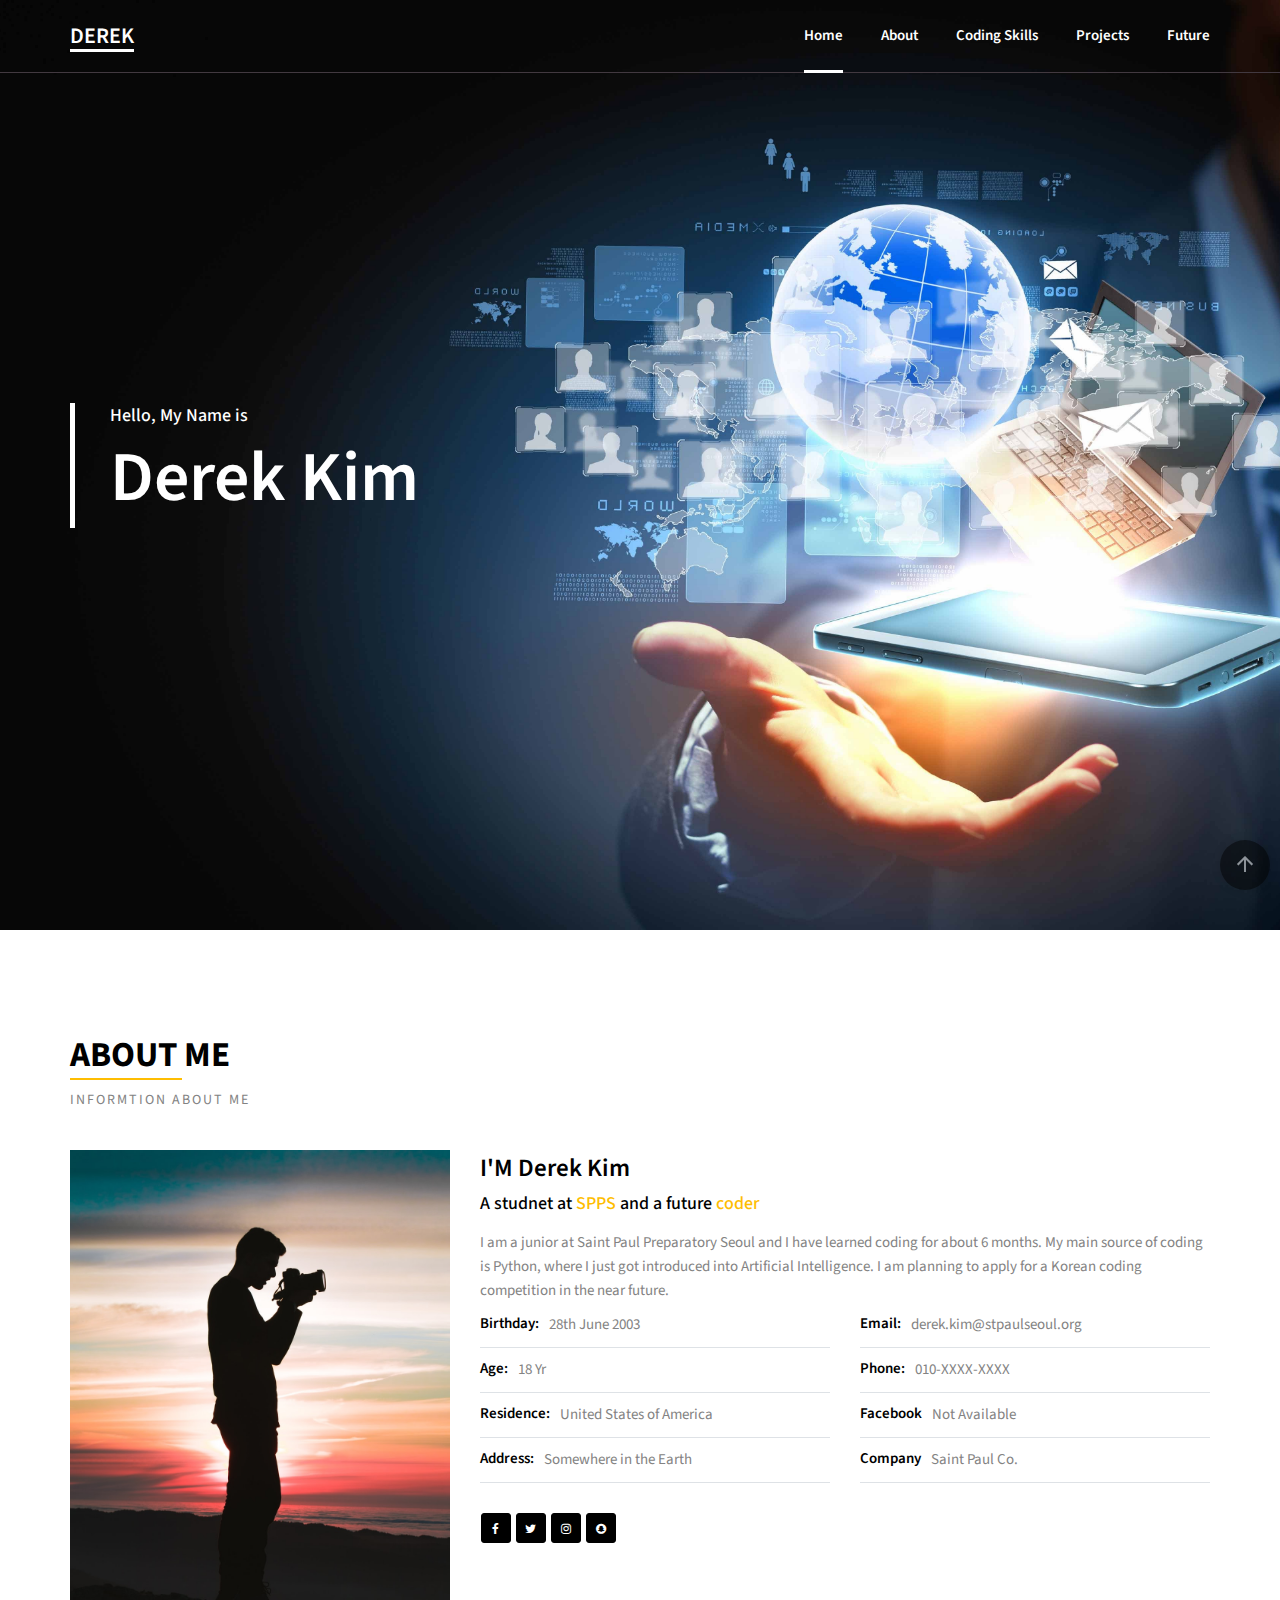
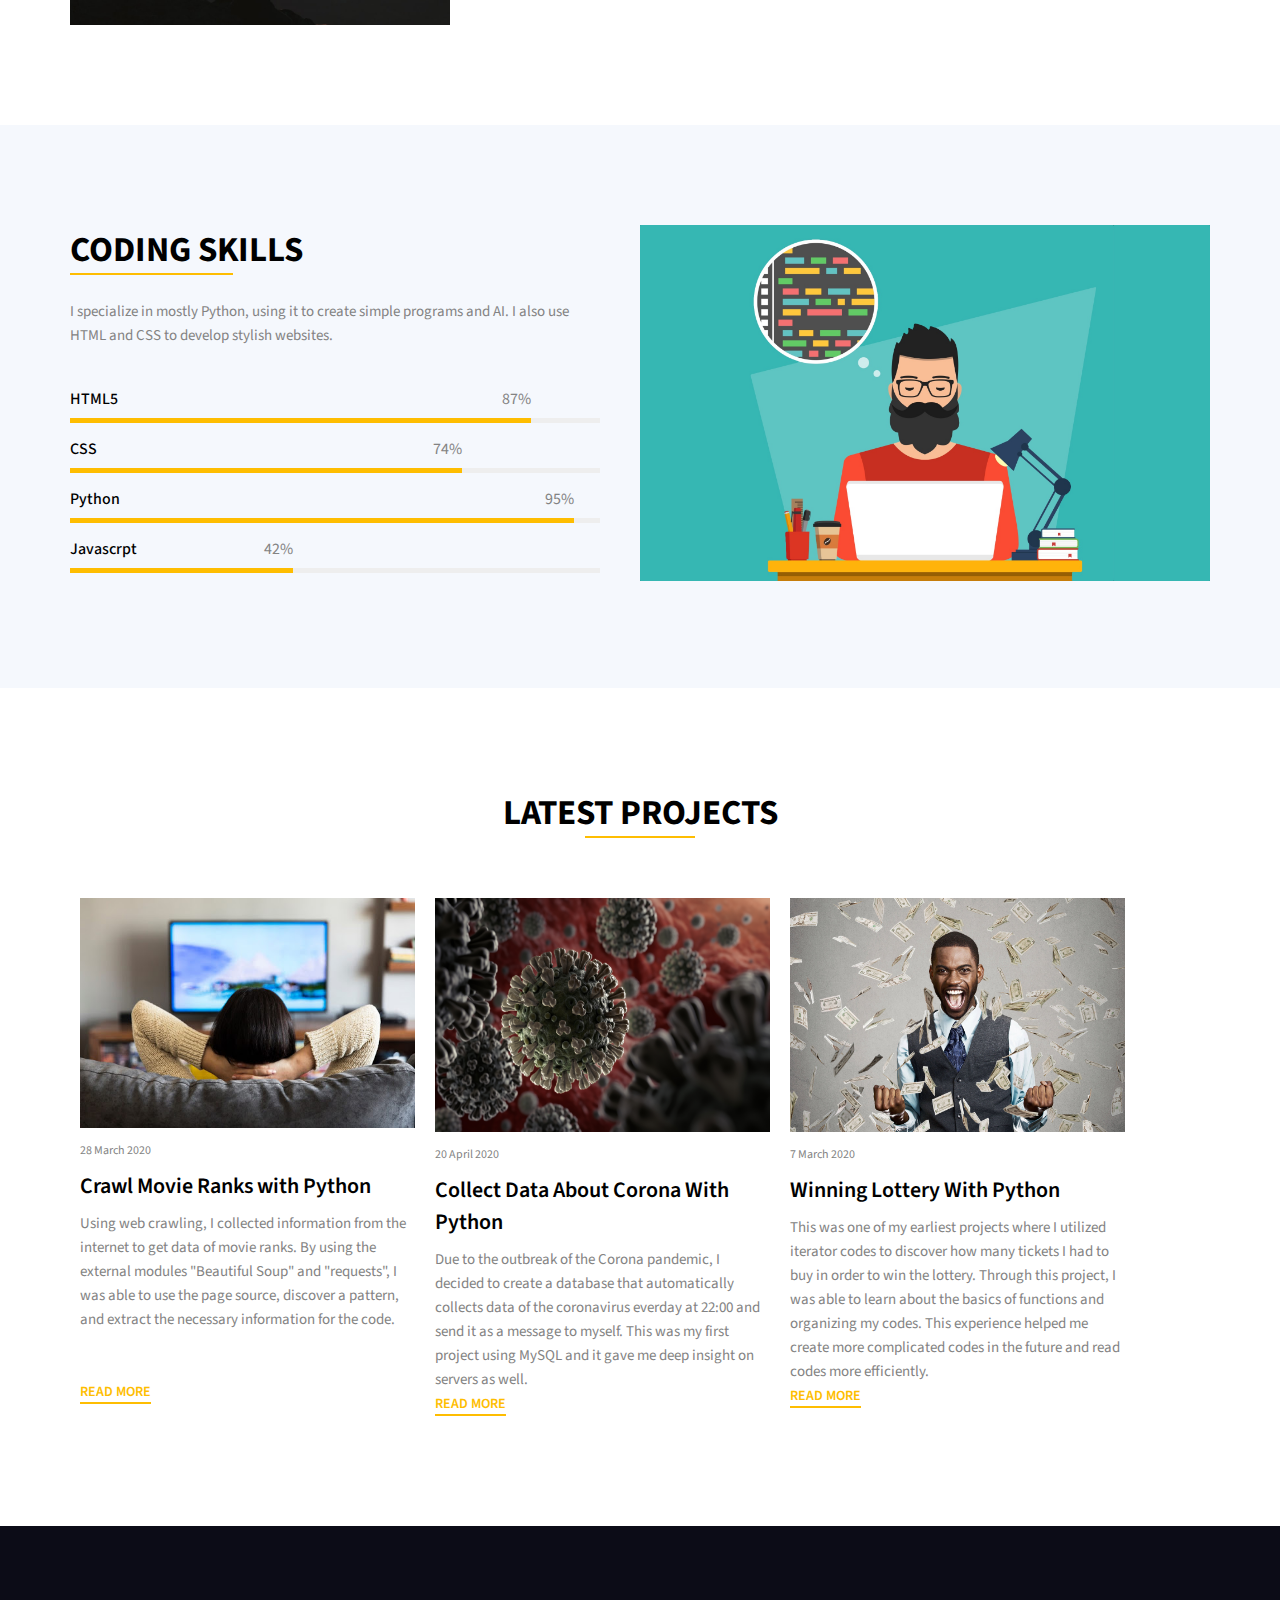
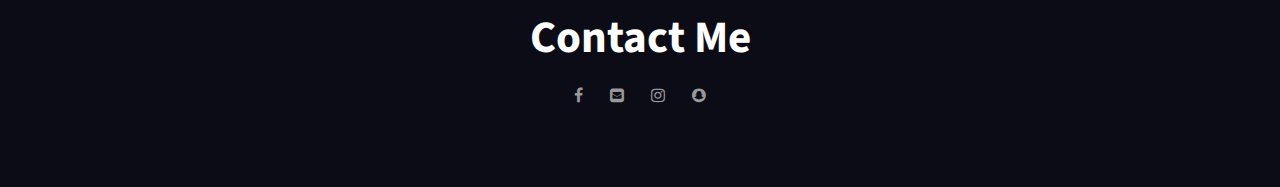
<file: html/index.html>
<!DOCTYPE html>
<html lang="en">
<head>
	<title>Derek's Coding Journey</title>
	<link rel="stylesheet" type="text/css" href="../css/finalproject_derek.css">
	<link href="https://fonts.googleapis.com/css?family=Source+Sans+Pro:400,600,700&display=swap" rel="stylesheet">
	<link href="https://fonts.googleapis.com/icon?family=Material+Icons"
		  rel="stylesheet">
</head>
<body>

	<button id="btnScrollToTop">
		<i class="material-icons">arrow_upward</i>
	</button>

<!-- 	Start Header -->
	<header>
		<div class="container">
			<div class="row">
				<div class="brand-name">
					<a href="" class="logo">Derek</a>	
				</div>
				<div class="navbar">
					<ul>
						<li><a href="#home" class="active">Home</a></li>
						<li><a href="#about">About</a></li>
						<li><a href="#codingskills">Coding Skills</a></li>
						<li><a href="#projects">Projects</a></li>
						<li><a onclick="myFunction()">Future</a></li>
					</ul>
				</div>
			</div>
		</div>
	</header>
<!-- End Header -->
<!-- Start Home -->
	<section class="home" id="home">
		<div class="container">
			<div class="row full-screen">
				<div class="home-content">
					<div class="block">
						<h6>Hello, My Name is</h6>
						<h1>Derek Kim</h1>
<!-- 						<h3>Student</h3> -->
					</div>
				</div>
			</div>
		</div>
	</section>
<!-- End Home -->

<!-- Start About -->
	<section class="about-me" id="about">
		<div class="container">
			<div class="row">
				<div class="section-title">
					<h1>About Me</h1>
					<p class="small text-uppercase">Informtion About Me</p>
				</div>
			</div>
			<div class="row">
				<div class="about-content">
					<div class="row">
						<div class="img">
							<img src="../img/profile-picture.jpg" alt="about-me">
						</div>
						<div class="text">
							<h4>I'M Derek Kim</h4>
							<h6>A studnet at <span>SPPS</span> and a future <span>coder</span></h6>
							<p>I am a junior at Saint Paul Preparatory Seoul and I have learned coding for about 6 months. My main source of coding is Python, where I just got introduced into Artificial Intelligence. I am planning to apply for a Korean coding competition in the near future. </p>
							<div class="info">
								<div class="list">
									<label>Birthday:</label>
									<p>28th June 2003</p>
								</div>
								<div class="list">
									<label>Email:</label>
									<p>derek.kim@stpaulseoul.org</p>
								</div>
								<div class="list">
									<label>Age:</label>
									<p>18 Yr</p>
								</div>
								<div class="list">
									<label>Phone:</label>
									<p>010-XXXX-XXXX</p>
								</div>
								<div class="list">
									<label>Residence:</label>
									<p>United States of America</p>
								</div>
								<div class="list">
									<label>Facebook</label>
									<p>Not Available</p>
								</div>
								<div class="list">
									<label>Address:</label>
									<p>Somewhere in the Earth</p>
								</div>
								<div class="list">
									<label>Company</label>
									<p>Saint Paul Co.</p>
								</div>
							</div>
							<div class="social-links">
								<a href=""><i class="fa fa-facebook"></i></a>
								<a href=""><i class="fa fa-twitter"></i></a>
								<a href=""><i class="fa fa-instagram"></i></a>
								<a href=""><i class="fa fa-snapchat"></i></a>
							</div>
						</div>
					</div>
				</div>
			</div>
		</div>
	</section>
<!-- End About -->
<!-- Start Skills -->
	<section class="skills" id="codingskills">
		<div class="container">
			<div class="row align-item-center">
				<div class="skills-content">
					<div class="row">
						<div class="section-title">
							<h1>Coding Skills</h1>
							<p>I specialize in mostly Python, using it to create simple programs and AI. I also use HTML and CSS to develop stylish websites.</p>
						</div>
					</div>
					<div class="row">
						<div class="skill-box">
							<h6>HTML5</h6>
							<div class="skill-bar">
								<div class="skill-bar-in" style="width: 87%">
									<span>87%</span>
								</div>
							</div>
						</div>
						<div class="skill-box">
							<h6>CSS</h6>
							<div class="skill-bar">
								<div class="skill-bar-in" style="width: 74%">
									<span>74%</span>
								</div>
							</div>
						</div>
						<div class="skill-box">
							<h6>Python</h6>
							<div class="skill-bar">
								<div class="skill-bar-in" style="width: 95%">
									<span>95%</span>
								</div>
							</div>
						</div>
						<div class="skill-box">
							<h6>Javascrpt</h6>
							<div class="skill-bar">
								<div class="skill-bar-in" style="width: 42%">
									<span>42%</span>
								</div>
							</div>
						</div>
					</div>
				</div>
				<div class="img">
					<img src="../img/coder.jpg" alt="skill">
				</div>
			</div>
		</div>
	</section>
<!-- End Skills -->
<!-- Start Projects -->
	<section class="projects" id="projects">
		<div class="container">
			<div class="row">
				<div class="section-title text-center">
					<h1>Latest Projects</h1>
				</div>
			</div>
			<div class="row">
				<div class="projects-content">
					<div class="box">
						<div class="img">
							<img src="../img/movies.jpg" alt="movie_rank">
						</div>
						<div class="info">
							<span>28 March 2020</span>
						</div>
						<div style="height: 210px">
							<h3>Crawl Movie Ranks with Python</h3>
							<p>Using web crawling, I collected information from the internet to get data of movie ranks. By using the external modules "Beautiful Soup" and "requests", I was able to use the page source, discover a pattern, and extract the necessary information for the code.</p>
						</div>
						<a href="">Read more</a>
					</div>
					<div class="box">
						<div class="img">
							<img src="../img/corona.jpg" width="340" height="234" alt="corona_data">
						</div>
						<div class="info">
							<span>20 April 2020</span>
						</div>
						<h3>Collect Data About Corona With Python</h3>
						<p>Due to the outbreak of the Corona pandemic, I decided to create a database that automatically collects data of the coronavirus everday at 22:00 and send it as a message to myself. This was my first project using MySQL and it gave me deep insight on servers as well. </p>
						<a href="">Read more</a>
					</div>
					<div class="box">
						<div class="img">
							<img src="../img/lottery.jpg" width="340" height="234" alt="lottery_win">
						</div>
						<div class="info">
							<span>7 March 2020</span>
						</div>
						<h3>Winning Lottery With Python</h3>
						<p>This was one of my earliest projects where I utilized iterator codes to discover how many tickets I had to buy in order to win the lottery. Through this project, I was able to learn about the basics of functions and organizing my codes. This experience helped me create more complicated codes in the future and read codes more efficiently.</p>
						<a href="">Read more</a>
					</div>
				</div>
			</div>
		</div>
	</section>
<!-- End Projects -->
<!-- Start Footer -->
	<footer>
		<div class="container">
			<div class="row">
				<div class="logo">
					Contact Me
				</div>
				<div class="social">
					<a href=""><i class="fa fa-facebook"></i></a>
					<a href="mailto:derek.kim175@gmail.com"><i class="fa fa-envelope-square"></i></a>
					<a href=""><i class="fa fa-instagram"></i></a>
					<a href=""><i class="fa fa-snapchat"></i></a>
				</div>
			</div>
		</div>
	</footer>
<!-- End Footer -->

<script src="../js/finalproject.js"></script>

</body>
</html>
</file>
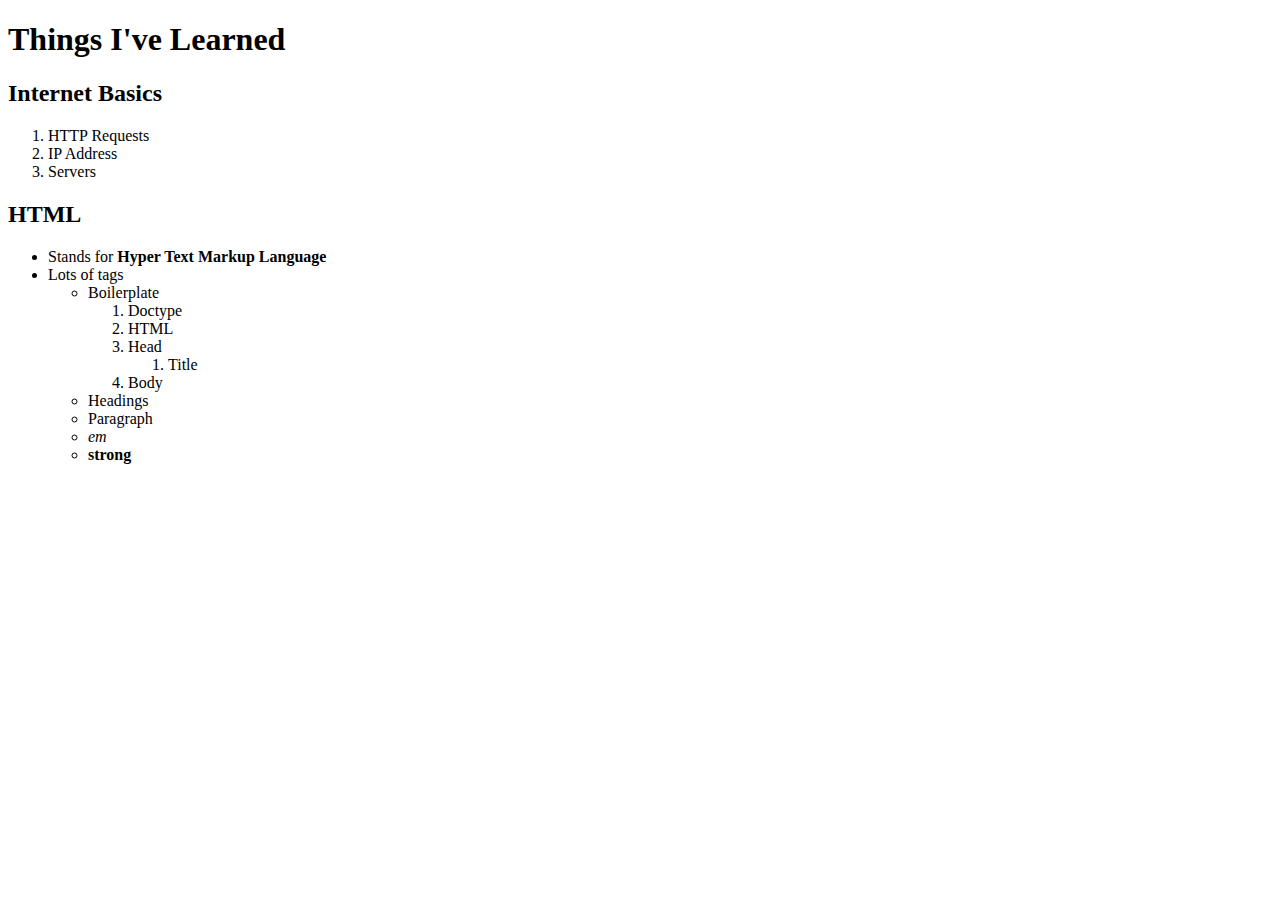
<file: html/assign1_derek.html>
<!DOCTYPE html>
<html>
<head>
	<!-- This is a title -->
	<title>Things I've Learned</title>
</head>
<body>
	<h1>Things I've Learned</h1>
	<h2>Internet Basics</h2>
	<ol>
		<li>HTTP Requests</li>
		<li>IP Address</li>
		<li>Servers</li>
	</ol>
	<h2>HTML</h2>
	<ul>
		<li>Stands for <strong>Hyper Text Markup Language</strong></li>
		<li>Lots of tags
			<ul type="circle">
				<li>Boilerplate
					<ol>
						<li>Doctype</li>
						<li>HTML</li>
						<li>Head
							<ol>
								<li>Title</li>
							</ol>
						</li>
						<li>Body</li>
					</ol>
				</li>
				<li>Headings</li>
				<li>Paragraph</li>
				<li><em>em</em></li>
				<li><strong>strong</strong></li>
			</ul>
		</li>
	</ul>
</body>
</html>
</file>
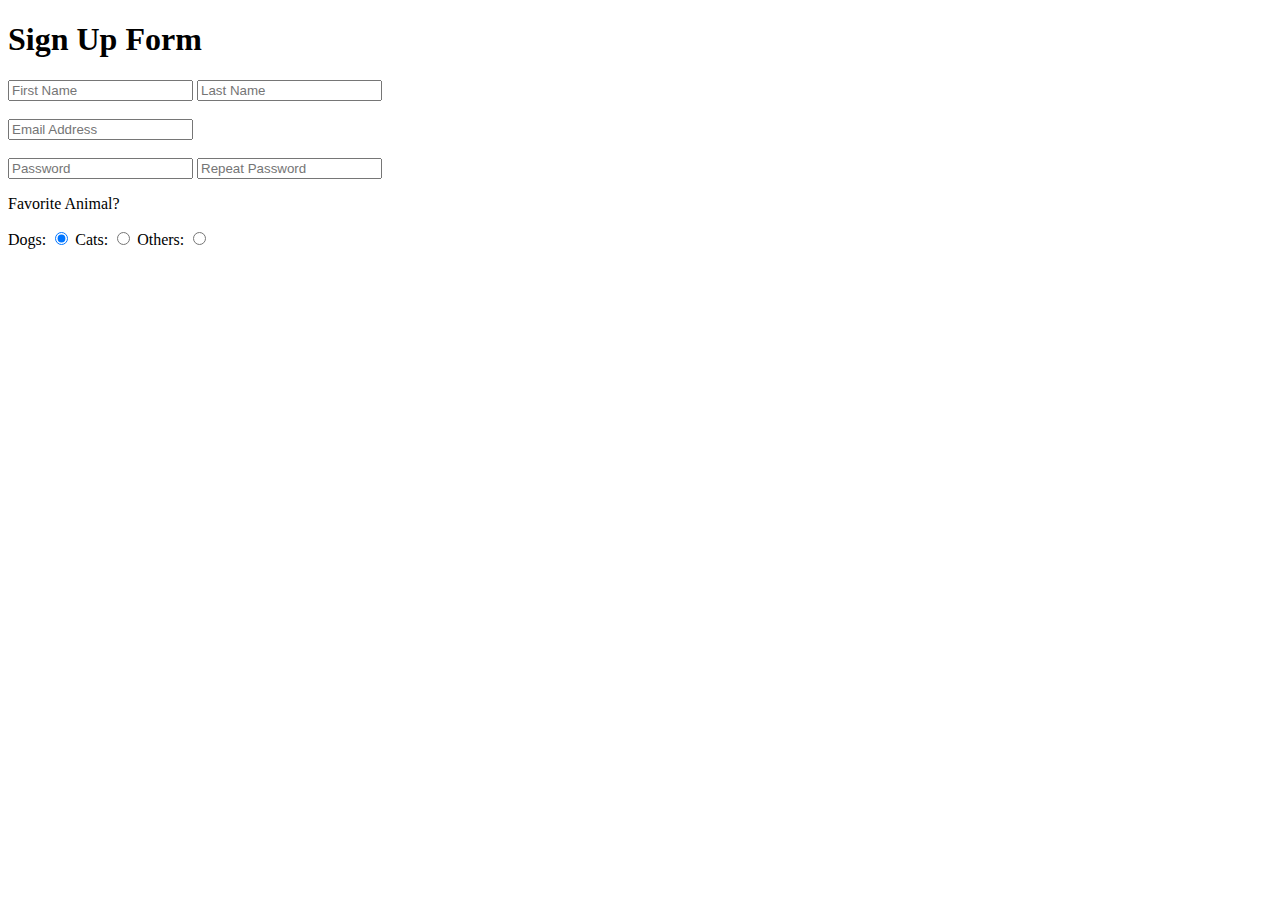
<file: html/assign4_derek.html>
<!DOCTYPE html>
<html lang="en">
<head>
	<title>Assignment #4</title>
</head>
<body>
	<h1>Sign Up Form</h1>
	<form>
		<input type="name" placeholder="First Name" name="first">
		<input type="name" placeholder="Last Name" name="last" required>
		<br>
		<br>
		<input type="email" placeholder="Email Address" name="address" required>	
		<br>
		<br>
		<input type="password" placeholder="Password" name="pw" required>
		<input type="password" placeholder="Repeat Password" name="PW" required>
	
		<p>Favorite Animal?</p>
		<label>
			Dogs:
			<input type="radio" name="animal" value="Dogs"  checked>
		</label>	
		<label>
			Cats:
			<input type="radio" name="animal" value="Cat">
		</label>
		<label>
			Others:
			<input type="radio" name="animal" value="Others">
		</label>
</form>
</body>
</html>
</file>
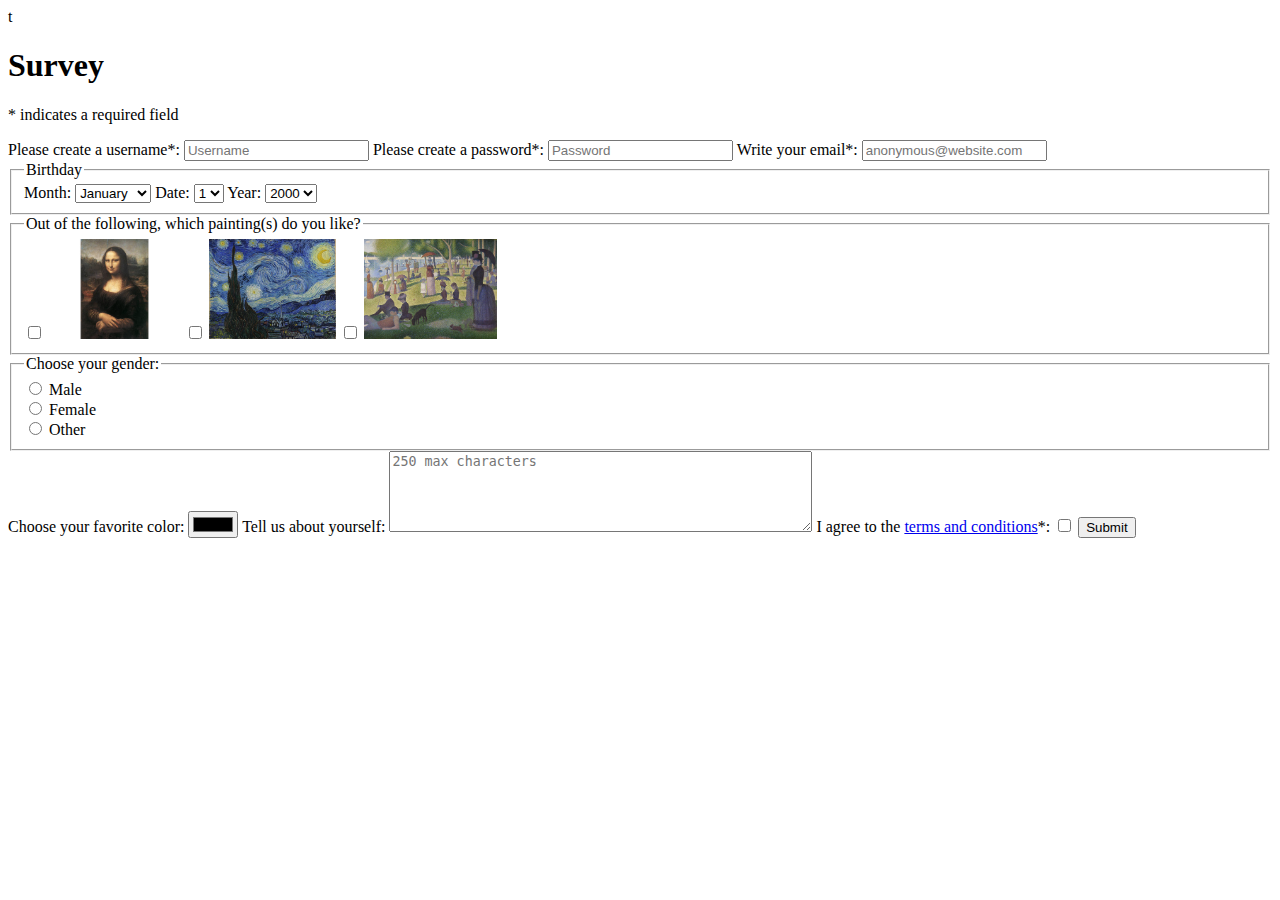
<file: html/assign5_derek.html>
t<!DOCTYPE html>
<html lang="en">
<head>
	<title>
		Assignment 5: Forms 2
	</title>
</head>
<body>
	<h1>Survey</h1>
	<p>* indicates a required field</p>
	<form>
		<label>
			Please create a username*:
			<input type="text" name="id" placeholder="Username" required>
		</label>
		<label>
			Please create a password*:
			<input type="text" name="pw" placeholder="Password" required>
		</label>
		<label>
			Write your email*:
			<input type="text" name="address" placeholder="anonymous@website.com" required>
		</label>
	<fieldset>
		<legend>Birthday</legend>
		<label>
			Month:
			<select name="month">
				<option value="January">January</option>
				<option value="February">February</option>
				<option value="March">March</option>
			</select>
		</label>
		<label>
			Date:
			<select name="date">
				<option value="1">1</option>
				<option value="2">2</option>
				<option value="3">3</option>
			</select>
		</label>
		<label>
			Year:
			<select name="year">
				<option value="2000">2000</option>
				<option value="2001">2001</option>
				<option value="2002">2002</option>
			</select>
		</label>
	</fieldset>
	<fieldset>
		<legend>Out of the following, which painting(s) do you like?</legend>
		<label>
			<input type="checkbox" name="drawing" value="MonaLisa">
			<img src="../img/monaLisa.jpg" height="100" alt="monalisa">
		</label>

		<label>
			<input type="checkbox" name="drawing" value="StarryNight">
			<img src="../img/starryNight.jpg" height="100" alt="starrynight">
		</label>

		<label>
			<input type="checkbox" name="drawing" value="SundayAfternoon">
			<img src="../img/sundayAfternoon.jpg" height="100" alt="sundayafternoon">
		</label>
	</fieldset>
	<fieldset>
		<legend>Choose your gender:</legend>
		<label>
			<input type="radio" name="sex" value="Male">	
			Male
		</label>
		<br>
		<label>
			<input type="radio" name="sex" value="Female">
			Female
		</label>
		<br>
		<label>
			<input type="radio" name="sex" value="Other">
			Other
		</label>
	</fieldset>

	<label>
		Choose your favorite color:
		<input type="color" name="color">
	</label>
	<label>
		Tell us about yourself:
		<textarea rows="5" cols="50" maxlength="250" placeholder="250 max characters"></textarea>
	</label>
	<label>
		I agree to the <a href="https://en.wikipedia.org/wiki/Terms_of_service">terms and conditions</a>*:
		<input type="checkbox" name="agreement" value="terms and conditions">
	</label>
	<input type="submit" name="button">
	</form>
</body>
</html>
</file>
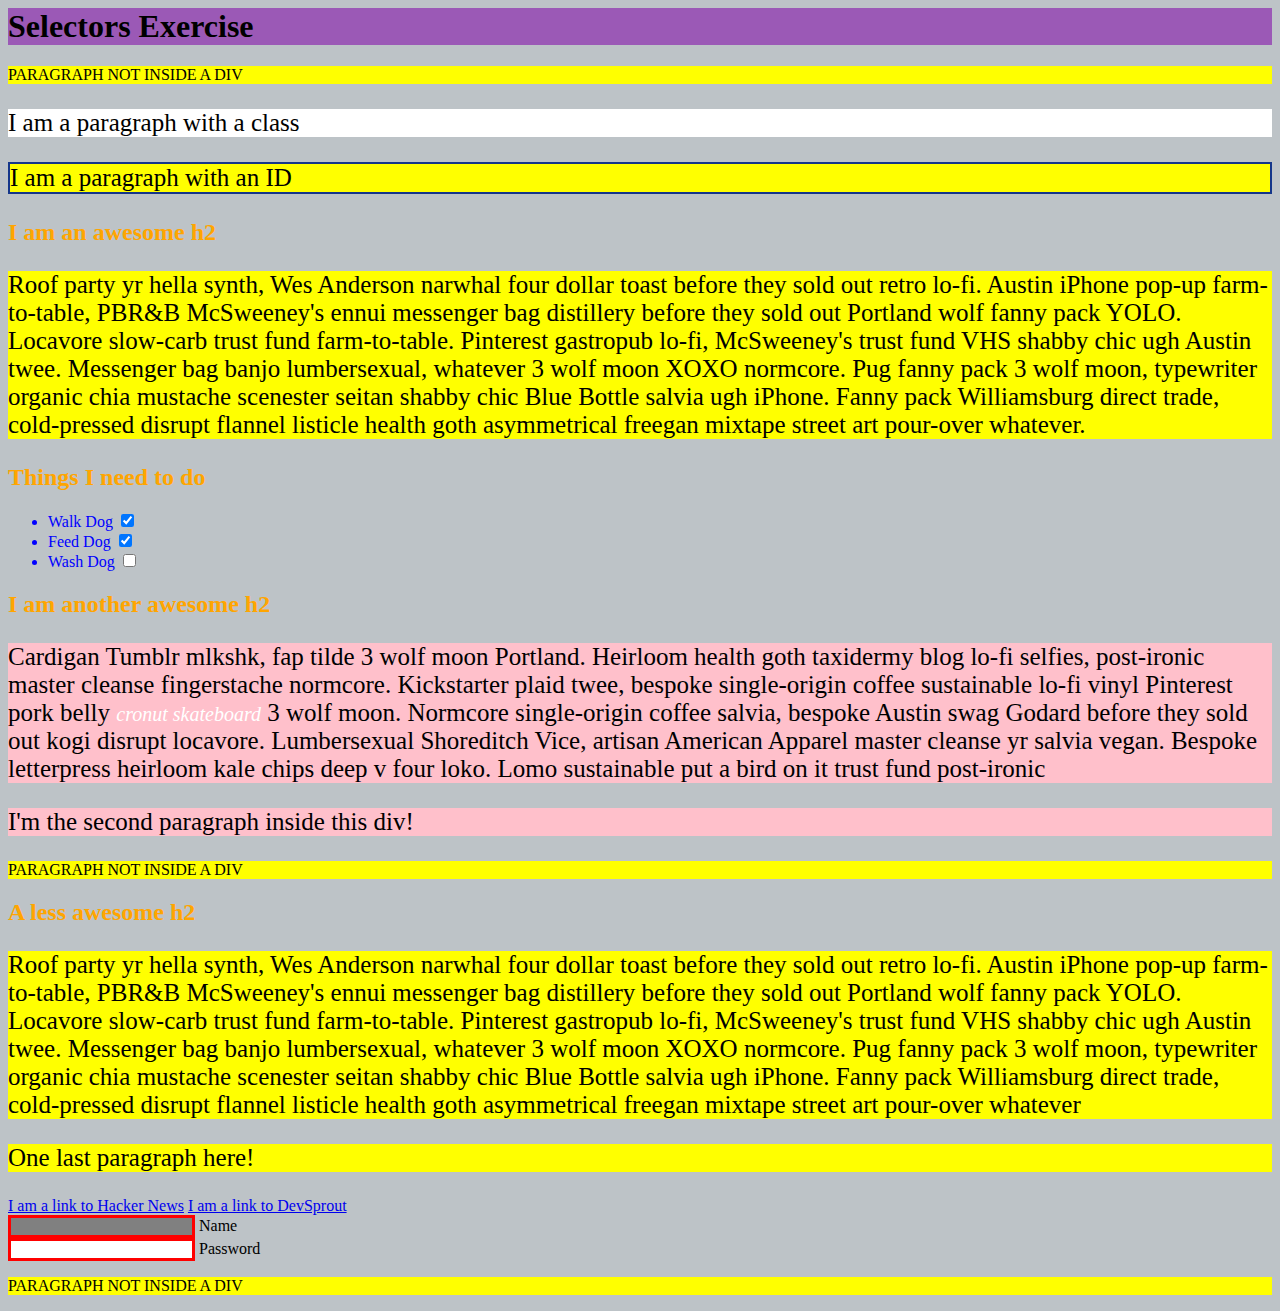
<file: html/assign7html.html>
<html>
<head>
  <meta charset="UTF-8">
  <title>Selectors Exercise</title>
  <link rel="stylesheet" type="text/css" href="../css/assign7css.css">
</head>
<body>
  <h1>Selectors Exercise</h1>

<p>PARAGRAPH NOT INSIDE A DIV</p>

<div>
  <p class="hello">I am a paragraph with a class</p>
  <p id="special">I am a paragraph with an ID</p>

  <h2>I am an awesome h2</h2>
  

  <p>Roof party yr hella synth, Wes Anderson narwhal four dollar toast before they sold out retro lo-fi. Austin iPhone pop-up farm-to-table, PBR&B McSweeney's ennui messenger bag distillery before they sold out Portland wolf fanny pack YOLO. Locavore slow-carb trust fund farm-to-table. Pinterest gastropub lo-fi, McSweeney's trust fund VHS shabby chic ugh Austin twee. Messenger bag banjo lumbersexual, whatever 3 wolf moon XOXO normcore. Pug fanny pack 3 wolf moon, typewriter organic chia mustache scenester seitan shabby chic Blue Bottle salvia ugh iPhone. Fanny pack Williamsburg direct trade, cold-pressed disrupt flannel listicle health goth asymmetrical freegan mixtape street art pour-over whatever.</p>

</div>

<div>
  <h2>Things I need to do</h2>

  <ul>
    <li>Walk Dog <input type="checkbox" checked> </li>
    <li>Feed Dog <input type="checkbox" checked> </li>
    <li>Wash Dog <input type="checkbox"></li>
  </ul>
</div>

<div>
  <h2>I am another awesome h2</h2>

  <p>Cardigan Tumblr mlkshk, fap tilde 3 wolf moon Portland. Heirloom health goth taxidermy blog lo-fi selfies, post-ironic master cleanse fingerstache normcore. Kickstarter plaid twee, bespoke single-origin coffee sustainable lo-fi vinyl Pinterest pork belly <em>cronut skateboard</em> 3 wolf moon. Normcore single-origin coffee salvia, bespoke Austin swag Godard before they sold out kogi disrupt locavore. Lumbersexual Shoreditch Vice, artisan American Apparel master cleanse yr salvia vegan. Bespoke letterpress heirloom kale chips deep v four loko. Lomo sustainable put a bird on it trust fund post-ironic</p>

  <p>I'm the second paragraph inside this div!</p>
</div>

<p>PARAGRAPH NOT INSIDE A DIV</p>


<div>
  <h2>A less awesome h2</h2>

  <p>Roof party yr hella synth, Wes Anderson narwhal four dollar toast before they sold out retro lo-fi. Austin iPhone pop-up farm-to-table, PBR&B McSweeney's ennui messenger bag distillery before they sold out Portland wolf fanny pack YOLO. Locavore slow-carb trust fund farm-to-table. Pinterest gastropub lo-fi, McSweeney's trust fund VHS shabby chic ugh Austin twee. Messenger bag banjo lumbersexual, whatever 3 wolf moon XOXO normcore. Pug fanny pack 3 wolf moon, typewriter organic chia mustache scenester seitan shabby chic Blue Bottle salvia ugh iPhone. Fanny pack Williamsburg direct trade, cold-pressed disrupt flannel listicle health goth asymmetrical freegan mixtape street art pour-over whatever</p>

  <p>One last paragraph here!</p>

  <a href="https://news.ycombinator.com/">I am a link to Hacker News</a>
  <a href="https://www.devsprout.io">I am a link to DevSprout</a>
  <br>

  <label>
    <input type="text" name="name" />
    Name
  </label>
  <br>

  <label> 
    <input type="password" name="password" />
    Password
  </label>

</div>

<p>PARAGRAPH NOT INSIDE A DIV</p>

</body>
</html>
</file>
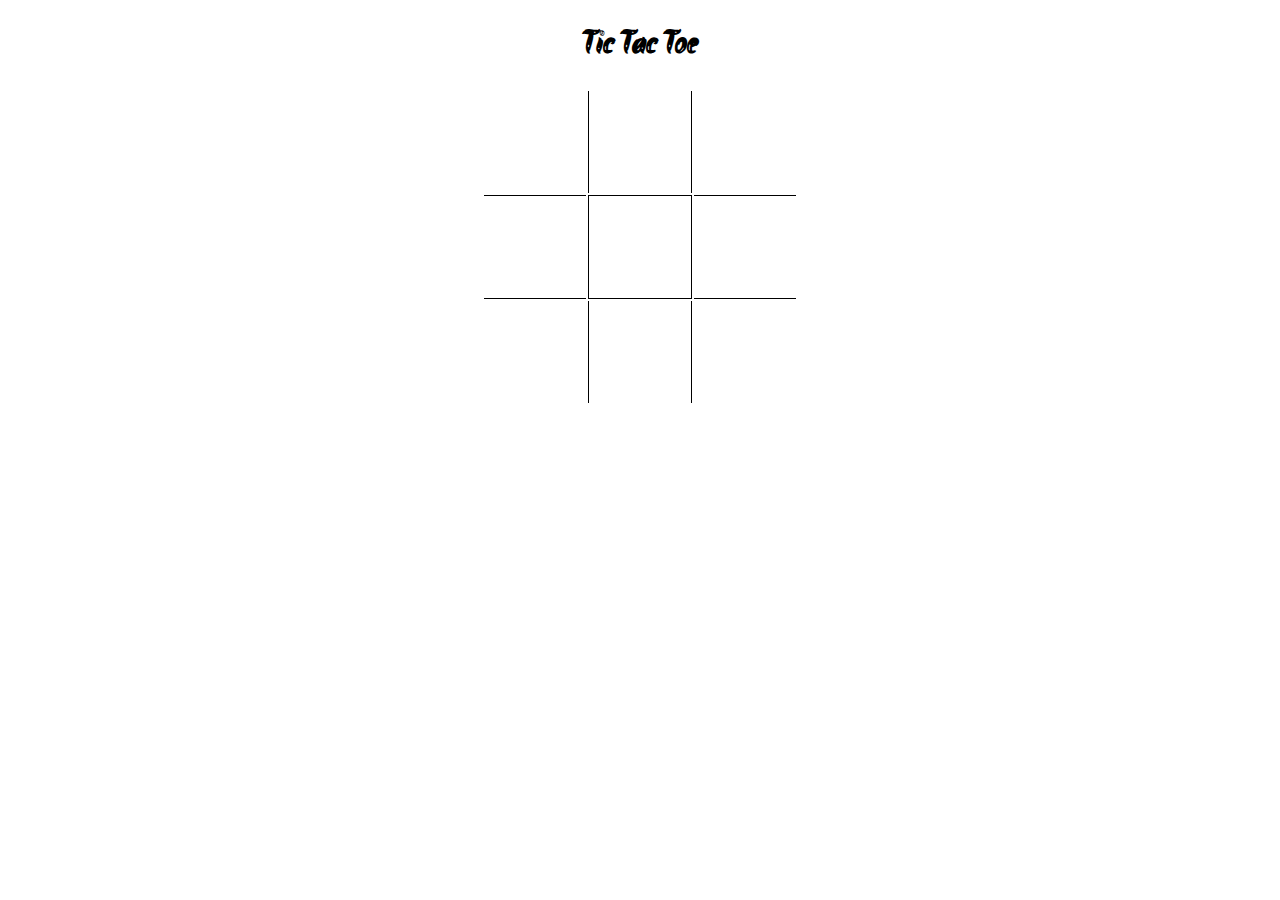
<file: html/assign9_derek.html>
<!DOCTYPE html>
<html>

<head>
	<meta charset="utf-8">
	<title>TTT Board</title>
	<link rel="stylesheet" type="text/css" href="../css/assign9_derek.css">
	<link href='https://fonts.googleapis.com/css?family=Akronim' rel='stylesheet'>
</head>

<body>


<h1>Tic Tac Toe</h1>

<table>
  <tr>
    <td></td>
    <td class="horizontal"></td>
    <td></td>
  </tr>

  <tr>
    <td class="vertical"></td>
    <td class="vertical horizontal"></td>
    <td class="vertical"></td>
  </tr>

  <tr>
    <td></td>
    <td class="horizontal"></td>
    <td></td>
  </tr>

</table>


</body>
</html>
</file>
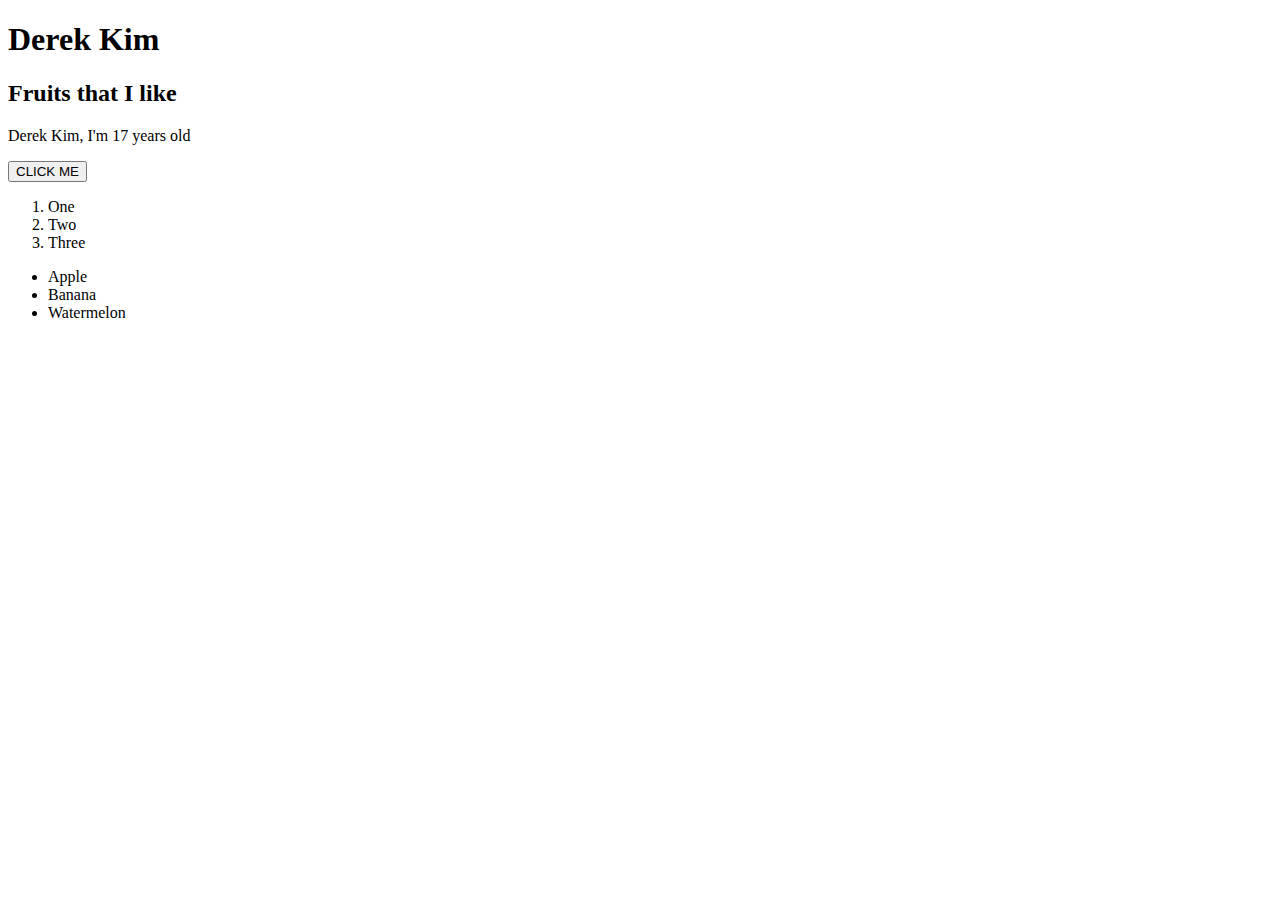
<file: html/Derek.html>
<!DOCTYPE html>
<html>
<head>
<!-- This is a comment --> 
	<title>
		Derek Kim
	</title>
</head>
<body>
	<h1>Derek Kim</h1>
	<h2>Fruits that I like</h2>
	<p>Derek Kim, I'm 17 years old</p>
	<button>CLICK ME</button>
	<ol>
		<li>One</li>
		<li>Two</li>
		<li>Three</li>
	</ol>
	<ul>
		<li>Apple</li>
		<li>Banana</li>
		<li>Watermelon</li>
	</ul>
</body>
</html>
</file>
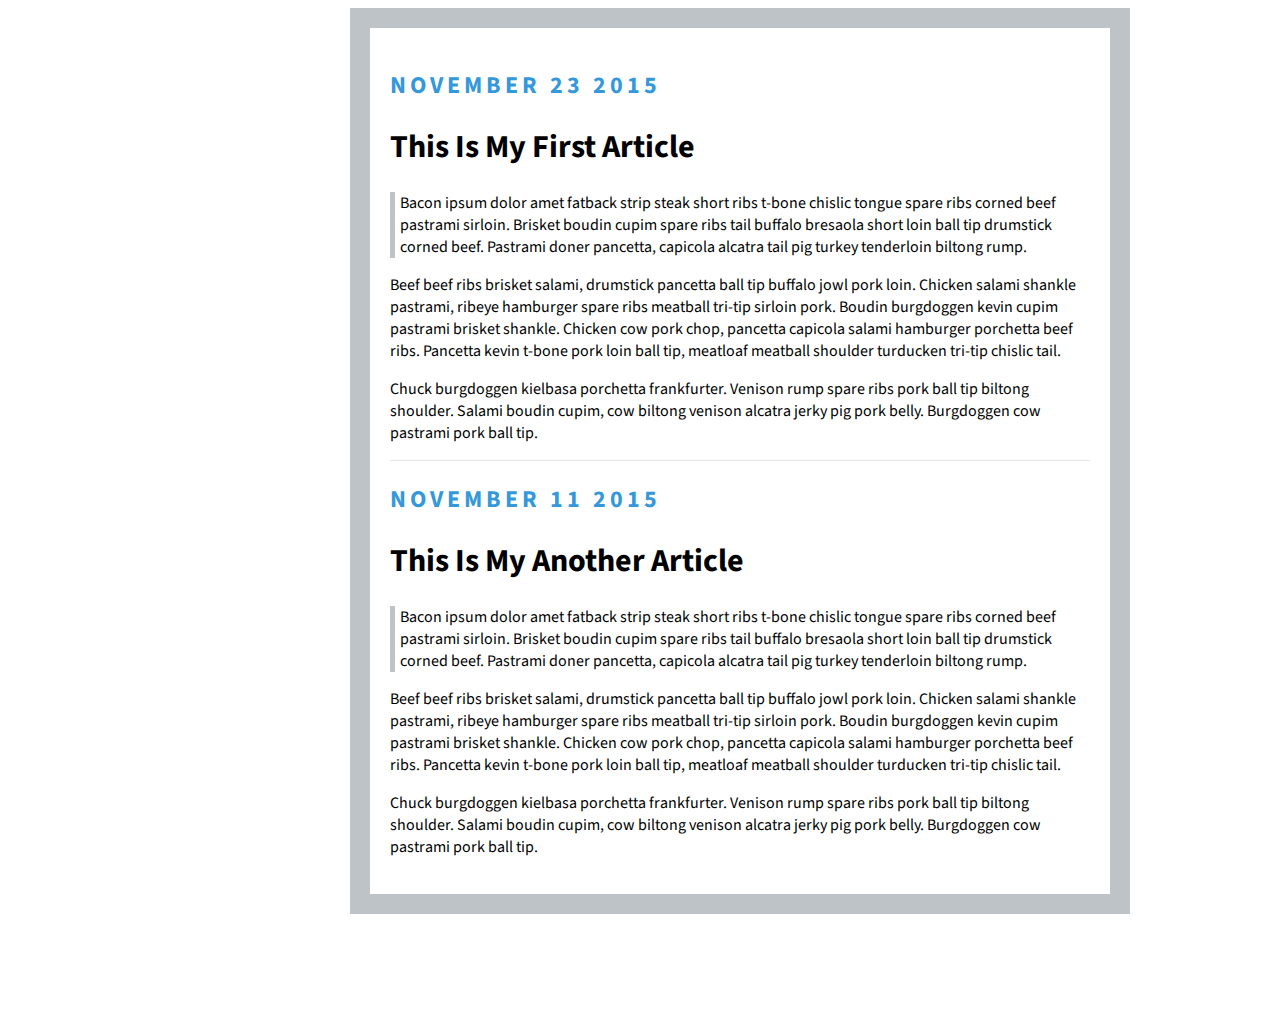
<file: html/derek_assign10.html>
<!DOCTYPE html>
<html>
<head>
	<title>My Blog</title>
	<link rel="stylesheet" type="text/css" href="../css/derek_assign10.css">
	<link href="https://fonts.googleapis.com/css?family=Source+Sans+Pro&display=swap" rel="stylesheet">
</head>
<body id="width">

	<h2 class="date" class="thin">November 23 2015</h2>
	
	<h1>This Is My First Article</h1>	

	<p class="first_paragraph">Bacon ipsum dolor amet fatback strip steak short ribs t-bone chislic tongue spare ribs corned beef pastrami sirloin. Brisket boudin cupim spare ribs tail buffalo bresaola short loin ball tip drumstick corned beef. Pastrami doner pancetta, capicola alcatra tail pig turkey tenderloin biltong rump.</p>

	<p>Beef beef ribs brisket salami, drumstick pancetta ball tip buffalo jowl pork loin. Chicken salami shankle pastrami, ribeye hamburger spare ribs meatball tri-tip sirloin pork. Boudin burgdoggen kevin cupim pastrami brisket shankle. Chicken cow pork chop, pancetta capicola salami hamburger porchetta beef ribs. Pancetta kevin t-bone pork loin ball tip, meatloaf meatball shoulder turducken tri-tip chislic tail.</p>


	<p>Chuck burgdoggen kielbasa porchetta frankfurter. Venison rump spare ribs pork ball tip biltong shoulder. Salami boudin cupim, cow biltong venison alcatra jerky pig pork belly. Burgdoggen cow pastrami pork ball tip.</p>

	<hr class="style_one">

	<h2 class="date" class="thin">November 11 2015</h2>
	
	<h1>This Is My Another Article</h1>	

	<p class="first_paragraph">Bacon ipsum dolor amet fatback strip steak short ribs t-bone chislic tongue spare ribs corned beef pastrami sirloin. Brisket boudin cupim spare ribs tail buffalo bresaola short loin ball tip drumstick corned beef. Pastrami doner pancetta, capicola alcatra tail pig turkey tenderloin biltong rump.</p>

	<p>Beef beef ribs brisket salami, drumstick pancetta ball tip buffalo jowl pork loin. Chicken salami shankle pastrami, ribeye hamburger spare ribs meatball tri-tip sirloin pork. Boudin burgdoggen kevin cupim pastrami brisket shankle. Chicken cow pork chop, pancetta capicola salami hamburger porchetta beef ribs. Pancetta kevin t-bone pork loin ball tip, meatloaf meatball shoulder turducken tri-tip chislic tail.</p>


	<p>Chuck burgdoggen kielbasa porchetta frankfurter. Venison rump spare ribs pork ball tip biltong shoulder. Salami boudin cupim, cow biltong venison alcatra jerky pig pork belly. Burgdoggen cow pastrami pork ball tip.</p>


</body>
</html>
</file>
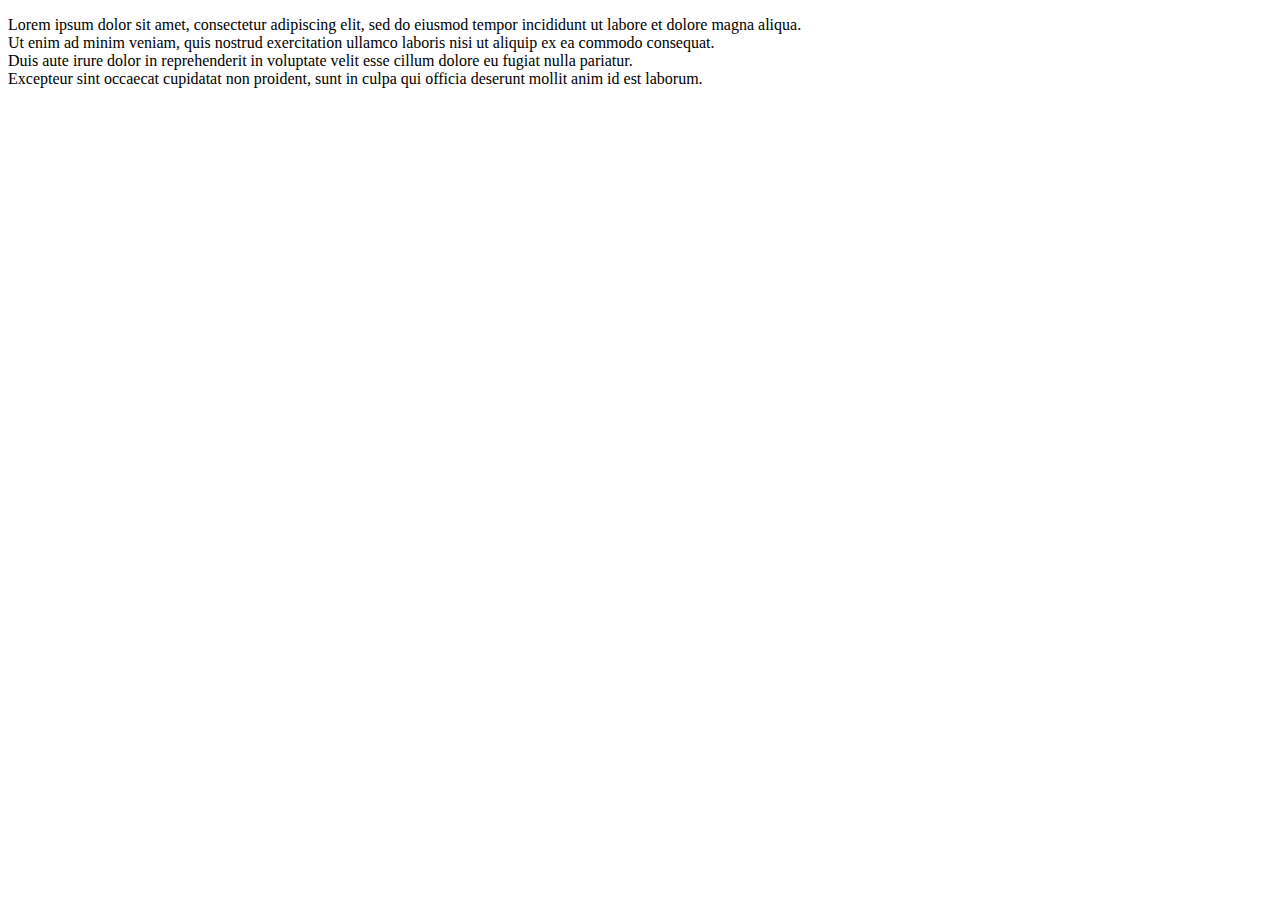
<file: html/howToMakeAnHTML.html>
<!DOCTYPE html>
<html>
<head>
	<title></title>
</head>
<body>
	<p>
		Lorem ipsum dolor sit amet, consectetur adipiscing elit, sed do eiusmod tempor incididunt ut labore et dolore magna aliqua. 
		<br>
		Ut enim ad minim veniam, quis nostrud exercitation ullamco laboris nisi ut aliquip ex ea commodo consequat. 
		<br>
		Duis aute irure dolor in reprehenderit in voluptate velit esse cillum dolore eu fugiat nulla pariatur. 
		<br>
		Excepteur sint occaecat cupidatat non proident, sunt in culpa qui officia deserunt mollit anim id est laborum.
	</p>
</body>
</html>
</file>
<file: css/assign7css.css>
/* Style the HTML elements according to the following instructions. 
DO NOT ALTER THE EXISTING HTML TO DO THIS.  WRITE ONLY CSS!

/* Give the <body> element a background of #bdc3c7*/

body {
	background: #bdc3c7;
}

/* Make the <h1> element #9b59b6*/

h1 {
	background: #9b59b6;
}

/* Make all <h2> elements orange */

h2 {
	color: orange;
}

/* Make all <li> elements blue(pick your own hexadecimal blue)*/ 

li {
	color: #0000FF;
}

/*Change the background on every paragraph to be yellow*/

p {
	background: yellow;
}

/*Make all inputs other than checkbox (because checkbox works differently than
other inputs with the border property) have a 3px red border*/

input {
	border: 3px red solid;
}

/* Give everything with the class 'hello' a white background*/

.hello {
	background: white;
}

/* Give the element with id 'special' a 2px solid blue border(pick your own rgb blue)*/

#special{
	border: 2px rgb(21,54,138) solid;
}

/*Make all the <p>'s that are nested inside of divs 25px font(font-size: 25px)*/

div p {
	font-size: 25px;
}

/*Make only inputs with type 'text' have a gray background*/

input[type="text"] {
	background: gray;
}

/* Give both <p>'s inside the 3rd <div> a pink background*/

div:nth-of-type(3) p{
	background: pink;
}

/* Give the 2nd <p> inside the 3rd <div> a 5px white border*/

div:nth-of-type(2) p:nth-of-type(3) {
	border: 3px white solid;
}
/* Make the <em> in the 3rd <div> element white and 20px font(font-size:20px)*/

div:nth-of-type(3) em {
	font-size: 20px;
	color: white;
}

/*BONUS CHALLENGES (5 points extra credit)
You may need to research some other selectors and properties*/

/*Make all "checked" checkboxes have a left margin of 50px(margin-left: 50px)*/


/* Make the <label> elements all UPPERCASE without changing the HTML(definitely look this one up*/


/*Make the first letter of the element with id 'special' green and 100px font size(font-size: 100)*/


/*Make the <h1> element's color change to blue when hovered over */


/*Make the <a> element's that have been visited gray */
</file>
<file: css/assign9_derek.css>
h1 {
  text-align: center;
  font-family: akronim;
}

td {
  width: 100px;
  height: 100px;
}

table {
  margin: auto;
}

.horizontal {
  border-left: 1px solid black;
  border-right: 1px solid black;
}

.vertical {
  border-top: 1px solid black;
  border-bottom: 1px solid black;
}
</file>
<file: css/derek_assign10.css>
body {
	border: 20px #bdc3c7 solid;
	padding: 20px;
	font-family: Source Sans Pro;
	width: 700px;
	/*margin-left: 350px;
	margin-right: 350px;*/
	margin-left: 350px;
	margin-right: 350px;
	margin-bottom: 100px;
}

.date {
	color: #3498db;
	text-transform: uppercase;
	letter-spacing: 4px;
}

.first_paragraph {
	border-left: 5px #bdc3c7 solid;
	padding-left: 5px
}

hr.style_one {
	border: 0;
	height: 0;
	border-top: 1px solid rgba(0, 0, 0, 0.1);
	border-bottom: 1px solid rgba(255, 255, 255, 0.3);
}                

h2 {
	color: #2c3e50;
}


.thin {
	font-weight: 100;
}
</file>
<file: css/finalproject_derek.css>
@import url('https://stackpath.bootstrapcdn.com/font-awesome/4.7.0/css/font-awesome.min.css');

html{
	scroll-behavior: smooth;
}

body {
	margin:0;
	font-family: 'Source Sans Pro', sans-serif;
}

*{
	box-sizing: border-box;
	margin: 0;
}

.container{
	max-width: 1140px;
	margin: auto;
}

.row{
	display: flex;
	flex-wrap: wrap;
}

.section-title{
	flex: 0 0 100%;
	max-width: 100%;
	margin-bottom: 40px;
}

.section-title h1{
	display: inline-block;
	font-size: 35px;
	text-transform: uppercase;
	font-weight: 700;
	color: #000000;
	margin: 0 0 10px;
	position: relative;
}

.section-title h1:before{
	content: '';
	left: 0;
	position: absolute;
	height: 2px;
	right: 30%;
	background-color: #febd01;
	bottom: 0px;
}

.text-center{
	text-align: center!important;
}

.text-left{
	text-align: left!important;
}

.text-right{
	text-align: right!important;
}

#btnScrollToTop{
	position: fixed;
	right: 10px;
	bottom: 10px;
	width: 50px;
	height: 50px;
	border-radius: 50%;
	background: black;
	box-shadow: 0 0 10px rgba(0, 0, 0, 0.25);
	color: #ffffff;
	border: none;
	outline: none;
	cursor: pointer;
	opacity: 0.5;
}

#btnScrollToTop:active{
	background: black;
}

/*Header*/
header{
	position: absolute;
	left: 0px;
	right: 0px;
	border-bottom: 1px solid #423940;
	padding: 0px 15px;
	z-index: 10;
}

header.fixed{
	background-color: #ffffff;
	position: fixed;
	border-color: #eeeeee;
}

header .row{
	justify-content: space-between;
	align-items: center;
}

header .brand-name a{
	text-decoration: none;
	font-size: 22px;
	font-weight: 600;
	color: #ffffff;
	text-transform: uppercase;
	position: relative;
}

header.fixed .brand-name a{
	color: #000000;
}

header .navbar ul{
	list-style: none;
	padding: 0;
	margin: 0;
}

header .navbar ul li{
	display: inline-block;
	margin-left: 35px;
}

header .navbar ul li a{
	font-size: 15px;
	text-decoration: none;
	line-height: 72px;
	color: #ffffff;
	display: block;
	font-weight: 600;
	position: relative;
}

header.fixed .navbar ul li a{
	color: #000000;
}

header .navbar ul li a::before{
	content: '';
	height: 3px;
	background-color: #ffffff;
	width: 0%;
	position: absolute;
	right: 0px;
	bottom: -1px;
	transition: all .5s ease;
}

header.fixed .navbar ul li a::before{
	background-color: #febd01;
}

header .navbar ul li a:hover::before{
	width: 100%;
	left: 0;
}

header .navbar ul li a.active::before{
	width: 100%;
	left: 0;
}

header .brand-name a::before{
	content:'';
	height: 3px;
	background-color: #ffffff;
	width: 100%;
	position: absolute;
	left: 0px;
	bottom: 0px;
}

/*Home*/
.home{
	min-height: 100vh;
	background-image: url("../img/computer-background.jpg");
	background-size: cover;
	background-position: center;
	padding: 15px;
}

.home .full-screen{
	min-height: 100vh;
}

.home .home-content{
	flex: 0 0 100%;
	max-width: 100%;
	display: flex;
	flex-wrap: wrap;
	align-items: center;
}

.home .home-content .block{
	flex:0 0 75%;
	max-width: 75%;
	padding-left: 35px;
	border-left: 5px solid #ffffff;
}

.home .home-content .block h6{
	color: #ffffff;
	font-size: 18px;
	font-weight: 500;
	margin: 0;
	padding: 0;
}

.home .home-content .block h1{
	color: #ffffff;
	font-size: 70px;
	font-weight: 600;
	margin: 0;
	padding: 0;
}

.home .home-content .block h3{
	color: #ffffff;
	font-size: 25px;
	font-weight: 500;
	margin: 0;
	padding: 0;
}


/*About*/
.about-me {
	padding:100px 15px;
	background-color: #ffffff;
}

.text-uppercase {
	text-transform: uppercase!important;
}

.about-me .section-title p.small{
	display: block;
	font-size: 14px;
	color: #838383;
	font-weight: 400;
	letter-spacing: 2px;
}

.about-me .about-content .img {
	flex: 0 0 33.33%;
	max-width: 33.33%;
}

.about-me .about-content .img img {
	width: 100%;
	display: block;
/*	-webkit-transform: rotateY(180deg);*/
	transform: rotateY(180deg);
}

.about-me .about-content .text {
	flex: 0 0 66.66%;
	max-width: 66.66%;
	padding-left: 30px;
}

.about-me .about-content .text h4{
	font-size: 25px;
	font-weight: 600;
	margin: 0 0 5px;
	color: #000000;
}

.about-me .about-content .text h6{
	font-size: 18px;
	font-weight: 500;
	margin:0 0 15px;
	color: #000000;
}

.about-me .about-content .text h6 span{
	color: #febd01;
}

.about-me .about-content .text p{
	font-size: 15px;
	font-weight: 400;
	line-height: 24px;
	color: #838383;
}

.about-me .about-content .text .info {
	display: flex;
	flex-wrap: wrap;
	justify-content: space-between;
}

.about-me .about-content .text .info .list{
	flex: 0 0 calc(50% - 15px);
	max-width: calc(50% - 15px);
	margin-top: 10px;
	display: flex;
	flex-wrap: wrap;
	border-bottom: 1px solid #dee2e6;
	padding-bottom: 10px;
}

.about-me .about-content .text .info .list label{
	padding-right: 10px;
	color: #000000;
	font-weight: 600;
	font-size: 15px;
}

.about-me .about-content .text .info .list p{
	margin:0;
}

.about-me .about-content .text .social-links{
	padding-top: 30px;
}


.about-me .about-content .text .social-links a{
	height: 30px;
	width: 30px;
	background-color: #000000;
	border-radius: 3px;
	display: inline-block;
	border: 1px solid #000000;
	line-height: 28px;
	text-align: center;
	margin: 0 1px;
	-webkit-transition: all .5s ease;
	transition: all .5s ease;
}

.about-me .about-content .text .social-links a:hover{
	background-color: transparent;
}

.about-me .about-content .text .social-links a .fa{
	color: #ffffff;
	font-size: 12px;
	-webkit-transition: all .5s ease;
	transition: all .5s ease;
}

.about-me .about-content .text .social-links a:hover .fa{
	color: #000000;
}


/*SKills*/
.skills {
	padding: 100px 15px;
	background-color: #f5f8fd;
}

.skills .skills-content{
	flex: 0 0 50%;
	max-width: 50%;
	padding-right: 40px;
}

.skills .img {
	flex: 0 0 50%;
	max-width: 50%;
}

.aling-items-center {
	align-items: center;
}

.skills .img img{
	width: 100%;
	display: block;
}

.skills .skills-content .section-title p{
	font-size: 15px;
	font-weight: 400;
	line-height: 24px;
	color: #838383;
	margin: 15px 0 0px;
}

.skills .skills-content .skill-box{
	flex: 0 0 100%;
	max-width: 100%;
	margin-bottom: 15px;
}

.skills .skills-content .skill-box h6{
	font-size: 16px;
	font-weight: 500;
	color: #000000;
	margin: 0 0 8px;
}

.skills .skills-content .skill-box .skill-bar{
	height: 5px;
	background-color: #eeeeee;
	position: relative;
}

.skills .skills-content .skill-box .skill-bar .skill-bar-in{
	background-color: #febd01;
	position: absolute;
	left: 0;
	top: 0;
	height: 100%;
}

.skills .skills-content .skill-box .skill-bar .skill-bar-in span {
	color: #838383;
	font-size: 16px;
	font-weight: 400;
	position: absolute;
	right: 0;
	top: -30px;
}

/*Projects*/

.projects{
	padding: 100px 15px;
	background-color: #ffffff;
}

.projects .section-title h1:before{
	left:30%;
}

.projects .projects-content{
	flex: 0 0 100%;
	max-width: 100%;
	display: flex;
	flex-wrap: wrap;
}

.projects .projects-content .box{
	flex: 0 0 calc(33.33% - 25px);
	max-width: calc(33.33% - 25px);
	padding: 10px;
}

.projects .projects-content .box .img{
	overflow: hidden;
}

.projects .projects-content .box .img img{
	width: 100%;
	display: block;
	transition: all .5s ease;
}

.projects .projects-content .box:hover .img img{
	transform: scale(1.1);
}

.projects .projects-content .box .info{
	padding: 10px 0;
}

.projects .projects-content .box .info span{
	font-size: 12px;
	color: #838383;
}

.projects .projects-content .box .info span:nth-child(2){
	border-left: 1px solid #dddddd;
	padding-left: 8px;
	margin-left: 10px;
}

.projects .projects-content .box h3{
	font-size: 22px;
	font-weight: 600;
	color: #000000;
	margin: 0 0 10px;
	padding: 0;
}

.projects .projects-content .box p{
	font-size: 15px;
	font-weight: 400;
	line-height: 24px;
	color: #838383;
	margin: 0;
}

.projects .projects-content .box a{
	font-size: 14px;
	color: #febd01;
	text-transform: uppercase;
	font-weight: 600;
	text-decoration: none;
	display: inline-block;
	border-bottom: 2px solid #febd01;
	-webkit-transition: all .5s ease;
	transition: all .5s ease
}

.projects .projects-content .box a:hover{
	color: #000000;
	border-color: #000000;
}

/*Footer*/

footer{
	padding: 80px 15px;
	background-color: #0c0c17;
}

footer .logo{
	flex: 0 0 100%;
	max-width: 100%;
	text-align: center;
	font-size: 45px;
	color: #ffffff;
	font-weight: 700;
}

footer .social {
	flex: 0 0 100%;
	max-width: 100%;
	text-align: center;
	padding-top: 15px;
}

footer .social a{
	color: #999999;
	text-decoration: none;
	display: inline-block;
	margin: 0px 12px;
	transition: all .5s ease;
	text-decoration: none;
}

footer .social a:hover{
	color: #ffffff;
}
</file>
